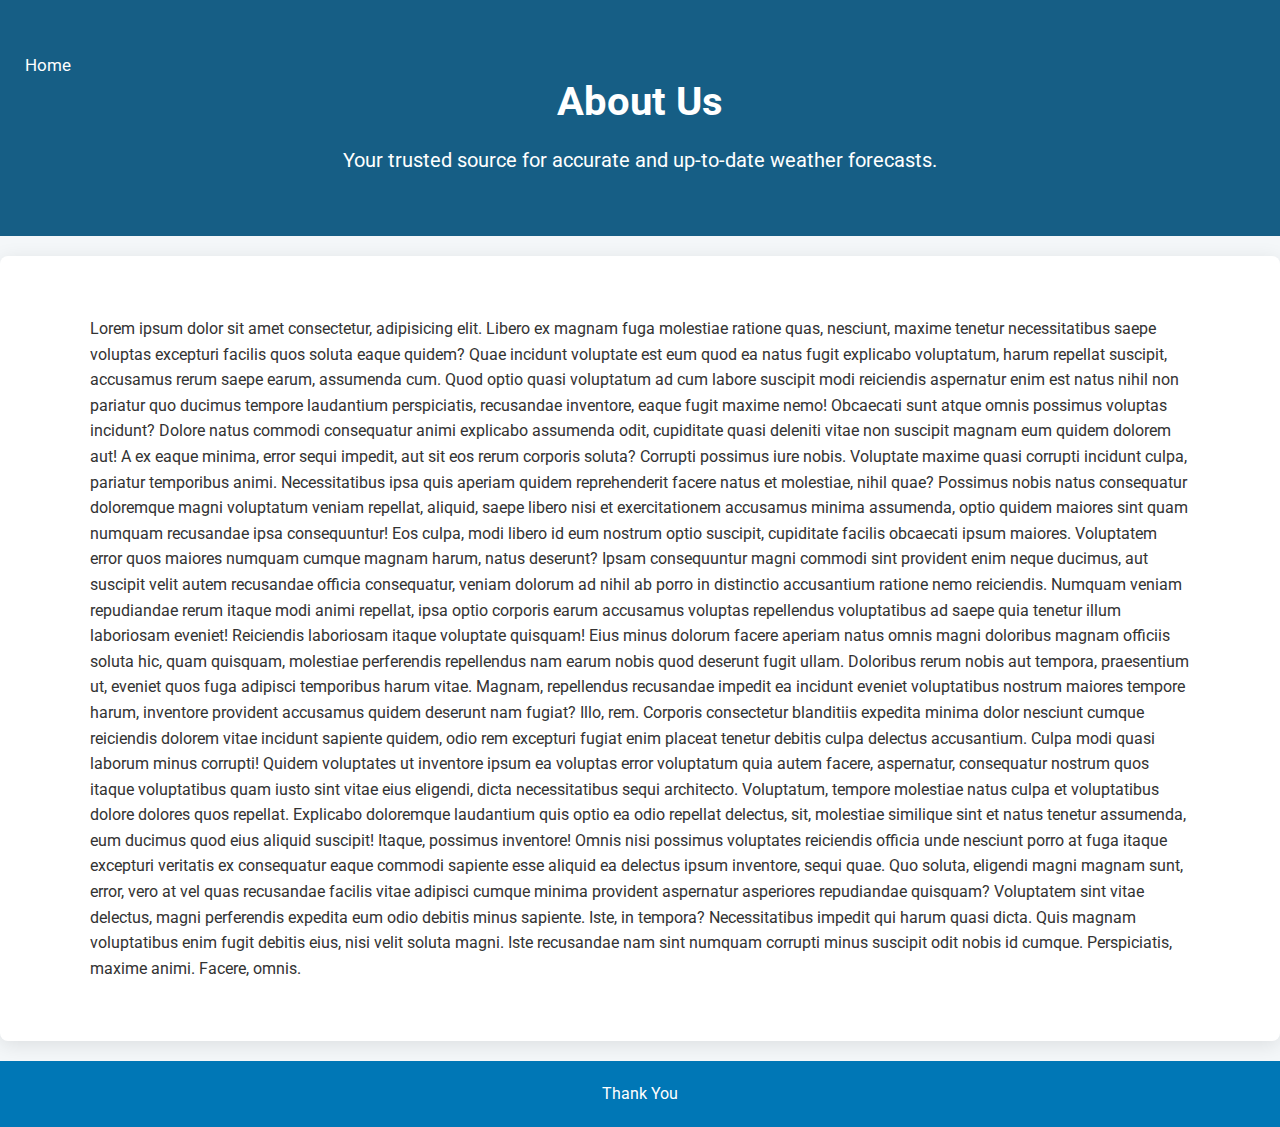
<file: about.html>
<!DOCTYPE html>
<html lang="en">
<head>
    
  <meta charset="UTF-8">
  <meta name="viewport" content="width=device-width, initial-scale=1.0">
  <title>About Us - WeatherWise</title>
  <link rel="stylesheet" href="about.css">
  <link href="https://fonts.googleapis.com/css2?family=Roboto:wght@400;500;700&display=swap" rel="stylesheet">
</head>
<body>
  <header>
    <nav>
        <ul>
          <li><a href="index.html">Home<span></span></a></li>
        </ul>
      </nav>
    <div class="container">
        
      <h1>About Us</h1>
      <p>Your trusted source for accurate and up-to-date weather forecasts.</p>
    </div>
  </header>

  <section class="about-section">
    <div class="container">
      Lorem ipsum dolor sit amet consectetur, adipisicing elit. Libero ex magnam fuga molestiae ratione quas, nesciunt, maxime tenetur necessitatibus saepe voluptas excepturi facilis quos soluta eaque quidem? Quae incidunt voluptate est eum quod ea natus fugit explicabo voluptatum, harum repellat suscipit, accusamus rerum saepe earum, assumenda cum. Quod optio quasi voluptatum ad cum labore suscipit modi reiciendis aspernatur enim est natus nihil non pariatur quo ducimus tempore laudantium perspiciatis, recusandae inventore, eaque fugit maxime nemo! Obcaecati sunt atque omnis possimus voluptas incidunt? Dolore natus commodi consequatur animi explicabo assumenda odit, cupiditate quasi deleniti vitae non suscipit magnam eum quidem dolorem aut! A ex eaque minima, error sequi impedit, aut sit eos rerum corporis soluta? Corrupti possimus iure nobis. Voluptate maxime quasi corrupti incidunt culpa, pariatur temporibus animi. Necessitatibus ipsa quis aperiam quidem reprehenderit facere natus et molestiae, nihil quae? Possimus nobis natus consequatur doloremque magni voluptatum veniam repellat, aliquid, saepe libero nisi et exercitationem accusamus minima assumenda, optio quidem maiores sint quam numquam recusandae ipsa consequuntur! Eos culpa, modi libero id eum nostrum optio suscipit, cupiditate facilis obcaecati ipsum maiores. Voluptatem error quos maiores numquam cumque magnam harum, natus deserunt? Ipsam consequuntur magni commodi sint provident enim neque ducimus, aut suscipit velit autem recusandae officia consequatur, veniam dolorum ad nihil ab porro in distinctio accusantium ratione nemo reiciendis. Numquam veniam repudiandae rerum itaque modi animi repellat, ipsa optio corporis earum accusamus voluptas repellendus voluptatibus ad saepe quia tenetur illum laboriosam eveniet! Reiciendis laboriosam itaque voluptate quisquam! Eius minus dolorum facere aperiam natus omnis magni doloribus magnam officiis soluta hic, quam quisquam, molestiae perferendis repellendus nam earum nobis quod deserunt fugit ullam. Doloribus rerum nobis aut tempora, praesentium ut, eveniet quos fuga adipisci temporibus harum vitae. Magnam, repellendus recusandae impedit ea incidunt eveniet voluptatibus nostrum maiores tempore harum, inventore provident accusamus quidem deserunt nam fugiat? Illo, rem. Corporis consectetur blanditiis expedita minima dolor nesciunt cumque reiciendis dolorem vitae incidunt sapiente quidem, odio rem excepturi fugiat enim placeat tenetur debitis culpa delectus accusantium. Culpa modi quasi laborum minus corrupti! Quidem voluptates ut inventore ipsum ea voluptas error voluptatum quia autem facere, aspernatur, consequatur nostrum quos itaque voluptatibus quam iusto sint vitae eius eligendi, dicta necessitatibus sequi architecto. Voluptatum, tempore molestiae natus culpa et voluptatibus dolore dolores quos repellat. Explicabo doloremque laudantium quis optio ea odio repellat delectus, sit, molestiae similique sint et natus tenetur assumenda, eum ducimus quod eius aliquid suscipit! Itaque, possimus inventore! Omnis nisi possimus voluptates reiciendis officia unde nesciunt porro at fuga itaque excepturi veritatis ex consequatur eaque commodi sapiente esse aliquid ea delectus ipsum inventore, sequi quae. Quo soluta, eligendi magni magnam sunt, error, vero at vel quas recusandae facilis vitae adipisci cumque minima provident aspernatur asperiores repudiandae quisquam? Voluptatem sint vitae delectus, magni perferendis expedita eum odio debitis minus sapiente. Iste, in tempora? Necessitatibus impedit qui harum quasi dicta. Quis magnam voluptatibus enim fugit debitis eius, nisi velit soluta magni. Iste recusandae nam sint numquam corrupti minus suscipit odit nobis id cumque. Perspiciatis, maxime animi. Facere, omnis.
    </div>
  </section>

  <footer>
    <div class="container">
      <p>Thank You</p>
    </div>
  </footer>
</body>
</html>
</file>
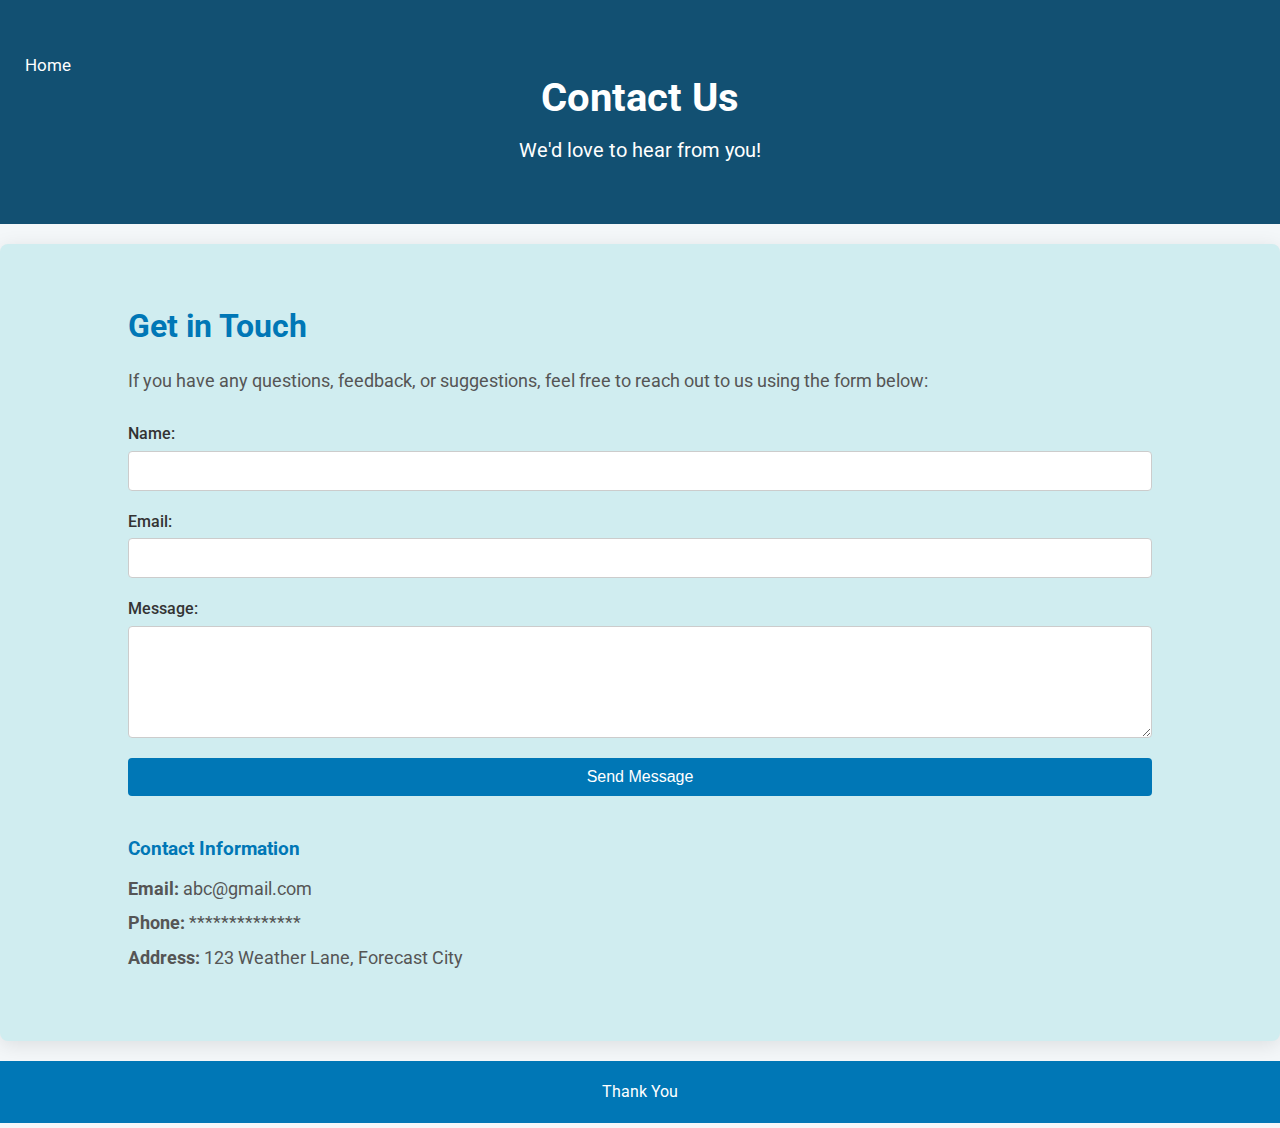
<file: contact.html>
<!DOCTYPE html>
<html lang="en">
<head>
  <meta charset="UTF-8">
  <meta name="viewport" content="width=device-width, initial-scale=1.0">
  <title>Contact Us - WeatherWise</title>
  <link rel="stylesheet" href="contact.css">
  <link href="https://fonts.googleapis.com/css2?family=Roboto:wght@400;500;700&display=swap" rel="stylesheet">
</head>
<body>
  <header>
    <nav>
        <ul>
          <li><a href="index.html">Home<span></span></a></li>
        </ul>
      </nav>
    <div class="container">
    
      <h1>Contact Us</h1>
      <p>We'd love to hear from you!</p>
    </div>
  </header>

  <section class="contact-section">
    <div class="container">
      <h2>Get in Touch</h2>
      <p>If you have any questions, feedback, or suggestions, feel free to reach out to us using the form below:</p>

      <form action="#" method="POST" class="contact-form">
        <label for="name">Name:</label>
        <input type="text" id="name" name="name" required>

        <label for="email">Email:</label>
        <input type="email" id="email" name="email" required>

        <label for="message">Message:</label>
        <textarea id="message" name="message" rows="5" required></textarea>

        <button type="submit">Send Message</button>
      </form>

      <div class="contact-info">
        <h3>Contact Information</h3>
        <p><strong>Email:</strong> abc@gmail.com</p>
        <p><strong>Phone:</strong> **************</p>
        <p><strong>Address:</strong> 123 Weather Lane, Forecast City</p>
      </div>
    </div>
  </section>

  <footer>
    <div class="container">
      <p>Thank You</p>
    </div>
  </footer>
</body>
</html>
</file>
<file: about.css>
/* Global Styles */
* {
  margin: 0;
  padding: 0;
  box-sizing: border-box;
}

body {
  font-family: 'Roboto', sans-serif;
  line-height: 1.6;
  background-color: #f4f7f9;
  color: #333;
}
nav{
    display: flex;
    height: 10px;
    width: 10%;
    align-items: center;
    justify-content: space-between;   
}
nav ul li{
    display: inline-block;
    line-height: 80px;              /*gap from above */
    margin: 0 5px;                 /*gap in between */
}
nav ul li a{
    color: white;
    font-size:17px;
    text-decoration: none;
    padding: 6px 20px;
    transition: .5s;
    position: relative;
    
}
nav a:hover{
    color: aqua;
    
}
nav a span{
    position: absolute;
    top:0;
    left: 0;
    width: 100%;
    height: 30px;
    border-radius: 15px;
    border-bottom: 1px solid aqua;
    border: radius 15px; 
    transform: scale(0) translateY(50px);
    transition: .5s;
    opacity: 0;
}
nav a:hover span{
    transform: scale(1) translateY(2px);
    opacity: 1;
}
.container {
  width: 90%;
  max-width: 1100px;
  margin: 0 auto;
}

/* Header Styles */
header {
  background-color: #165e85;
  color: white;
  padding: 60px 0;
  text-align: center;
}

header h1 {
  font-size: 2.5rem;
  margin-bottom: 10px;
}

header p {
  font-size: 1.25rem;
}

/* About Section Styles */
.about-section {
  background-color: white;
  padding: 60px 0;
  margin: 20px 0;
  border-radius: 8px;
  box-shadow: 0 4px 20px rgba(0, 0, 0, 0.1);
}

.about-section h2 {
  font-size: 2rem;
  margin-bottom: 20px;
  color: #0077b6;
}

.about-section p {
  font-size: 1.1rem;
  margin-bottom: 20px;
  color: #555;
}

.about-section ul {
  list-style: none;
  padding-left: 0;
  margin-bottom: 40px;
}

.about-section ul li {
  margin-bottom: 10px;
  font-size: 1.1rem;
  color: #333;
}

.about-section ul li strong {
  color: #0077b6;
}

/* Footer Styles */
footer {
  background-color: #0077b6;
  color: white;
  text-align: center;
  padding: 20px 0;
}

footer p {
  font-size: 1rem;
}
</file>
<file: contact.css>
/* Global Styles */
* {
    margin: 0;
    padding: 0;
    box-sizing: border-box;
  }
  
  body {
    font-family: 'Roboto', sans-serif;
    line-height: 1.4;
    background-color: #f4f7f9;
    color: #333;
  }
  nav{
    display: flex;
    height: 10px;
    width: 10%;
    align-items: center;
    justify-content: space-between;   
}
nav ul li{
    display: inline-block;
    line-height: 80px;              /*gap from above */
    margin: 0 5px;                 /*gap in between */
}
nav ul li a{
    color: white;
    font-size:17px;
    text-decoration: none;
    padding: 6px 20px;
    transition: .5s;
    position: relative;
    
}
nav a:hover{
    color: aqua;
    
}
nav a span{
    position: absolute;
    top:0;
    left: 0;
    width: 100%;
    height: 30px;
    border-radius: 15px;
    border-bottom: 1px solid aqua;
    border: radius 15px; 
    transform: scale(0) translateY(50px);
    transition: .5s;
    opacity: 0;
}
nav a:hover span{
    transform: scale(1) translateY(2px);
    opacity: 1;
}
  .container {
    width: 80%;
    max-width: 1100px;
    margin: 0 auto;
  }
  
  /* Header Styles */
  header {
    background-color: #125072;
    color: white;
    padding: 60px 0;
    text-align: center;
  }
  
  header h1 {
    font-size: 2.5rem;
    margin-bottom: 10px;
  }
  
  header p {
    font-size: 1.25rem;
  }
  
  /* Contact Section Styles */
  .contact-section {
    background-color: rgb(208, 237, 240);
    padding: 60px 0;
    margin: 20px 0;
    border-radius: 8px;
    box-shadow: 0 4px 20px rgba(0, 0, 0, 0.1);
  }
  
  .contact-section h2 {
    font-size: 2rem;
    margin-bottom: 20px;
    color: #0077b6;
  }
  
  .contact-section p {
    font-size: 1.1rem;
    margin-bottom: 30px;
    color: #555;
  }
  
  .contact-form {
    display: flex;
    flex-direction: column;
  }
  
  .contact-form label {
    margin-bottom: 5px;
    font-weight: 500;
  }
  
  .contact-form input,
  .contact-form textarea {
    padding: 10px;
    margin-bottom: 20px;
    border: 1px solid #ccc;
    border-radius: 4px;
    font-size: 1rem;
  }
  
  .contact-form button {
    padding: 10px;
    background-color: #0077b6;
    color: white;
    border: none;
    border-radius: 4px;
    font-size: 1rem;
    cursor: pointer;
  }
  
  .contact-form button:hover {
    background-color: #005f8d;
  }
  
  /* Contact Information Styles */
  .contact-info {
    margin-top: 40px;
  }
  
  .contact-info h3 {
    margin-bottom: 15px;
    color: #0077b6;
  }
  
  .contact-info p {
    margin-bottom: 10px;
  }
  
  /* Footer Styles */
  footer {
    background-color: #0077b6;
    color: white;
    text-align: center;
    padding: 20px 0;
  }
  
  footer p {
    font-size: 1rem;
  }
</file>
